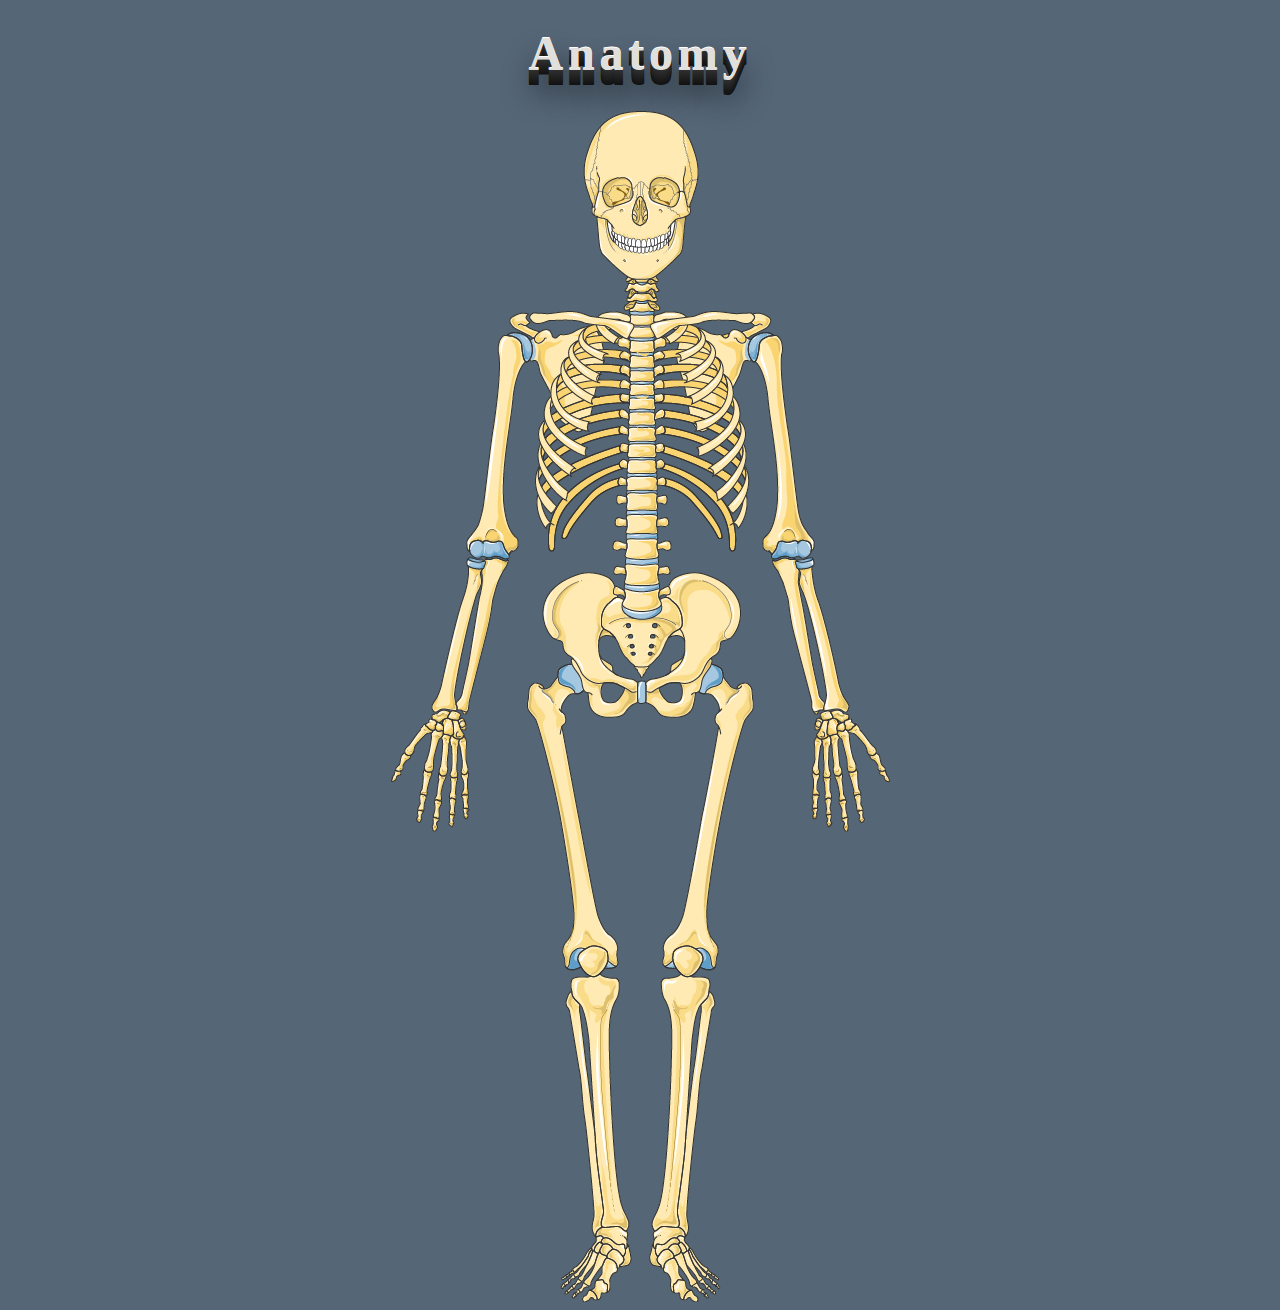
<file: Physical Therapy - uprade/web.html>
<!DOCTYPE html>
<html>
  <head>
    <meta>
    <title>Anatomy</title>
    <script src="https://ajax.googleapis.com/ajax/libs/jquery/3.6.0/jquery.min.js">
      function writenbsp(count){
      }
    </script>

    <!-- 나중에 옮길것 -->
    <style>
    <!-- #그리드{
      display:grid;
      grid-template-columns: 3fr 5fr;
    } -->
    body{
      background : #556677;
    }
    h1{
      color: #e0dfdc;
      background: #556677;
      letter-spacing: .1em;
      text-shadow: 0 -1px 0 #fff, 0 1px 0 #2e2e2e, 0 2px 0 #2c2c2c, 0 3px 0 #2a2a2a, 0 4px 0 #282828, 0 5px 0 #262626, 0 6px 0 #242424, 0 7px 0 #222, 0 8px 0 #202020, 0 9px 0 #1e1e1e, 0 10px 0 #1c1c1c, 0 11px 0 #1a1a1a, 0 12px 0 #181818, 0 13px 0 #161616, 0 14px 0 #141414, 0 15px 0 #121212, 0 22px 30px rgba(0,0,0,0.9);
      color: #e0dfdc;
      background: #556677;
      display : inline;
      font-size : 300%;
      }
    .center {
    display: block;
    margin-left: auto;
    margin-right: auto;
  }
    </style>
    &nbsp;
  </head>
  <body>
    <center><h1>Anatomy</h1><center>
        <div>
          <img src="bone.img/몸.png" usemap="#image-map" class="center" style="margin-top: 30px;">
          <map name="image-map">
            <area target="_self" alt="" title="" href="머리.html" coords="250,84,85" shape="circle">
            <area target="_self" alt="" title="" href="목" coords="251,184,21" shape="circle">
            <area target="_self" alt="" title="" href="Rib" coords="151,440,232,217" shape="rect">
            <area target="_self" alt="" title="" href="Clavicle" coords="239,212,138,204" shape="rect">
            <area target="_self" alt="" title="" href="Scapula" coords="293,218,302,319,353,251,347,226" shape="poly">
            <area target="_self" alt="" title="" href="Humerus" coords="138,230,121,433,73,434,107,222" shape="poly">
            <area target="_self" alt="" title="" href="Radius &amp; Ulnar" coords="79,450,116,454,79,605,45,601" shape="poly">
            <area target="_self" alt="" title="" href="Carpal" coords="39,613,74,615,80,697,29,704,5,662" shape="poly">
            <area target="_self" alt="" title="" href="Hip &amp; Sacrum" coords="150,466,355,463,308,603,197,597" shape="poly">
            <area target="_self" alt="" title="" href="Femur + Patella" coords="131,592,172,590,225,850,171,851" shape="poly">
            <area target="_self" alt="" title="" href="Tibia &amp; Fibula" coords="172,871,227,871,237,1118,207,1122" shape="poly">
            <area target="_self" alt="" title="" href="Spine" coords="239,215,261,217,265,462,233,459" shape="poly">
          </map>
        </div>
        </body>
</html>
</file>
